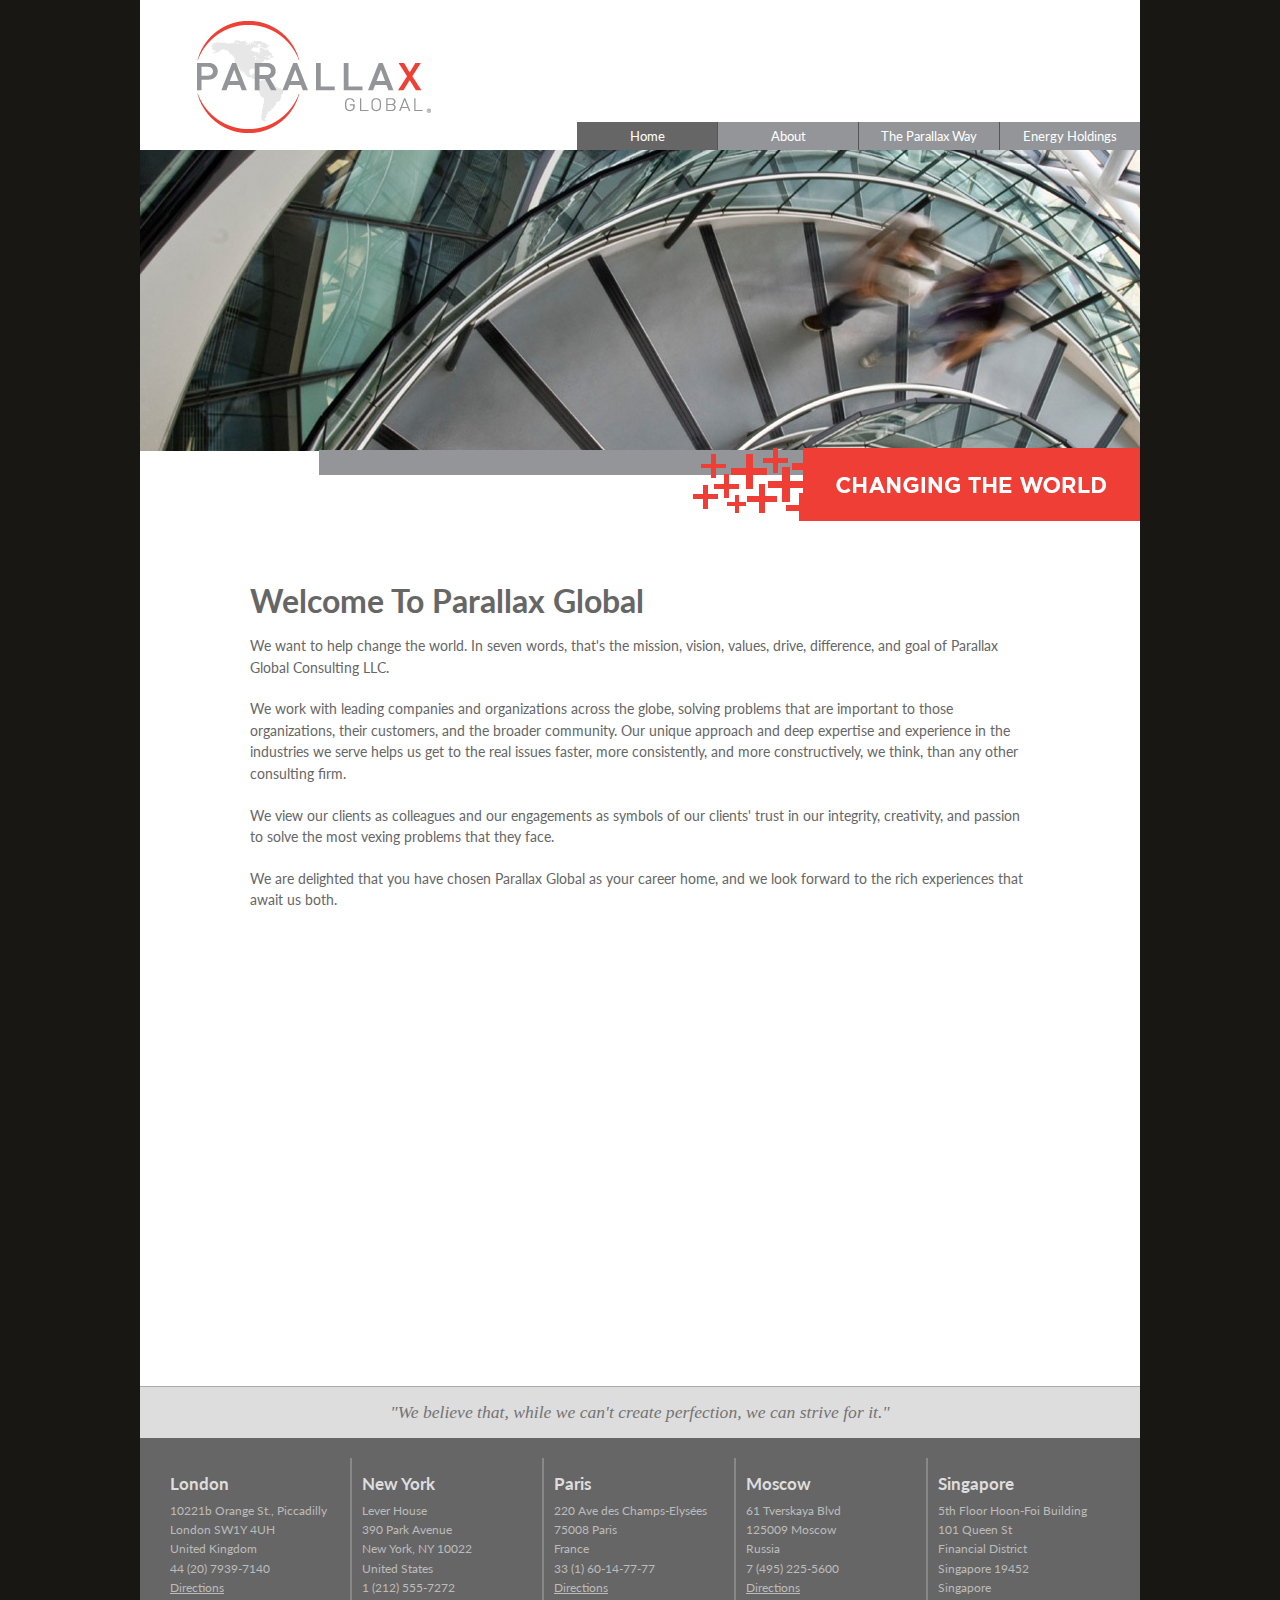
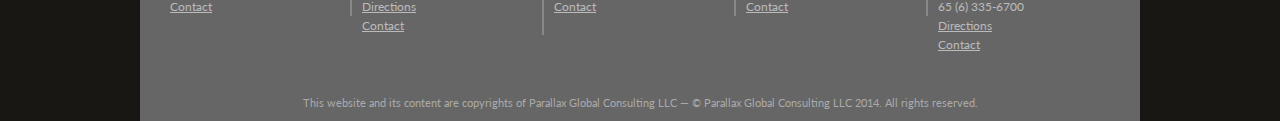
<file: web-site/index.html>
<!DOCTYPE HTML>
<html>

<head>
    <meta charset="utf-8">
    <title>Parallax Global</title>

    <!--Link to external CSS stylesheets-->
    <link href="css/style.css" rel="stylesheet">
    <link href="css/lean-slider.css" rel="stylesheet">
    <script src="https://ajax.googleapis.com/ajax/libs/jquery/3.1.1/jquery.min.js"></script>
    <!--Link to Google Fonts-->
    <link href='https://fonts.googleapis.com/css?family=Lato:400,700' rel='stylesheet'>
    <script src="scripts/lean-slider.js"></script>
    <script src="scripts/stickyNavScript.js"></script>
    <script>
    $(document).ready(function () {
        $('#slider').leanSlider();
    });
    </script>
</head>


<body>
    <!--Begin wrapper-->
    <div id="wrapper">

        <!--Begin header-->
        <header>
            <div class="logo"></div>
            <!--Begin nav-->
            <nav>
                <ul>
                    <li>
                        <a class="current" href="index.html" tabindex="1" title="Home" target="_self">Home</a>
                    </li>
                    <li>
                        <a href="about.html" tabindex="2" title="About Parallax" target="_self">About</a>
                    </li>
                    <li>
                        <a href="parallax-way.html" tabindex="3" title="The Parallax Way" target="_self">The Parallax Way</a>
                    </li>
                    <li>
                        <a href="energy.html" tabindex="4" title="Energy Holdings" target="_self">Energy Holdings</a>
                    </li>
                </ul>
            </nav>
            <!--End nav-->
        </header>
        <!--End header-->


        <!--Begin featureImage-->
        
    <div id="slider">
        <div class='slide1'>
            <img src="images/featureImage-Home_v2.jpg">
        </div>
        <div class='slide2'>
            <img src="images/featureImage-Home_v2b.jpg">
        </div>
        <div class='slide3'>
            <img src="images/featureImage-Home_v2c.jpg">
        </div>
    </div>
        
        <img class="featureImageText" src="images/featureImageText-Home.png">
        <!--End featureImage-->


        <!--Begin main-->
        <main>
            <h1>Welcome to Parallax Global</h1>
            <p>We want to help change the world. In seven words, that's the mission, vision, values, drive, difference, and goal of Parallax Global Consulting LLC.</p>
            <p>We work with leading companies and organizations across the globe, solving problems that are important to those organizations, their customers, and the broader community. Our unique approach and deep expertise and experience in the industries we serve helps us get to the real issues faster, more consistently, and more constructively, we think, than any other consulting firm.</p>
            <p>We view our clients as colleagues and our engagements as symbols of our clients' trust in our integrity, creativity, and passion to solve the most vexing problems that they face.</p>
            <p>We are delighted that you have chosen Parallax Global as your career home, and we look forward to the rich experiences that await us both.</p>


            <iframe class="video" data-lightbox-type="ajax" width="560" height="315" src="https://www.youtube-nocookie.com/embed/sy5fhY83uQ4?rel=0" frameborder="0" allowfullscreen></iframe>

        </main>
        <!--End main-->


        <!--Begin footer-->
        <footer>
            <!--Begin blockquote-->
            <blockquote>"We believe that, while we can't create perfection, we can strive for it."</blockquote>
            <!--End blockquotee-->

            <!--Begin addresses-->
            <div class="columnWrapper">
                <div class="column">
                    <h4>London</h4>
                    <div class="address">
                        10221b Orange St., Piccadilly<br>
                        London SW1Y 4UH<br>
                        United Kingdom<br>
                        44 (20) 7939-7140<br>
                        <a href="https://www.google.com/maps/place/51%C2%B030%2736.6%22N+0%C2%B008%2706.6%22W/@51.510165,-0.135173,15z/data=!4m2!3m1!1s0x0:0x0" title="Directions" target="_blank">Directions</a><br>
                        <a href="mailto:london@icarnegie.com?Subject=More%20Info" target="_top">Contact</a>
                    </div>
                </div>
                <div class="column">
                    <h4>New York</h4>
                    <div class="address">
                        Lever House<br>
                        390 Park Avenue<br>
                        New York, NY 10022<br>
                        United States<br>
                        1 (212) 555-7272<br>
                        <a href="https://www.google.com/maps/place/40+E+73rd+St/@40.772068,-73.964603,17z/data=!4m2!3m1!1s0x89c258eb4d838235:0x2220aa41e00eb8ce" title="Directions" target="_blank">Directions</a><br>
                        <a href="mailto:newyork@icarnegie.com?Subject=More%20Info" target="_top">Contact</a>
                    </div>
                </div>
                <div class="column">
                    <h4>Paris</h4>
                    <div class="address">
                        220 Ave des Champs-Elysées<br>
                        75008 Paris<br>
                        France<br>
                        33 (1) 60-14-77-77<br>
                        <a href="https://www.google.com/maps/place/48%C2%B052%2724.0%22N+2%C2%B017%2749.6%22E/@48.873327,2.297117,15z/data=!4m2!3m1!1s0x0:0x0" title="Directions" target="_blank">Directions</a><br>
                        <a href="mailto:paris@icarnegie.com?Subject=More%20Info" target="_top">Contact</a>
                    </div>
                </div>
                <div class="column">
                    <h4>Moscow</h4>
                    <div class="address">
                        61 Tverskaya Blvd<br>
                        125009 Moscow<br>
                        Russia<br>
                        7 (495) 225-5600<br>
                        <a href="https://www.google.com/maps/place/55%C2%B046%2710.1%22N+37%C2%B035%2749.4%22E/@55.769469,37.597066,15z/data=!3m1!4b1!4m2!3m1!1s0x0:0x0" title="Directions" target="_blank">Directions</a><br>
                        <a href="mailto:moscow@icarnegie.com?Subject=More%20Info" target="_top">Contact</a>
                    </div>
                </div>
                <div class="column">
                    <h4>Singapore</h4>
                    <div class="address">
                        5th Floor Hoon-Foi Building<br>
                        101 Queen St<br>
                        Financial District<br>
                        Singapore 19452<br>
                        Singapore<br>
                        65 (6) 335-6700<br>
                        <a href="https://www.google.com/maps/place/1%C2%B018%2704.2%22N+103%C2%B051%2716.3%22E/@1.301155,103.854528,15z/data=!4m2!3m1!1s0x0:0x0" title="Directions" target="_blank">Directions</a><br>
                        <a href="mailto:singapore@icarnegie.com?Subject=More%20Info" target="_top">Contact</a>
                    </div>
                </div>
            </div>
            <!--End addresses-->

            <p class="copyrightText">This website and its content are copyrights of Parallax Global Consulting LLC — © Parallax Global Consulting LLC 2014. All rights reserved.</p>
        </footer>
        <!--End Footer-->
    </div>
    <!--End Wrapper-->
</body>

</html>
</file>
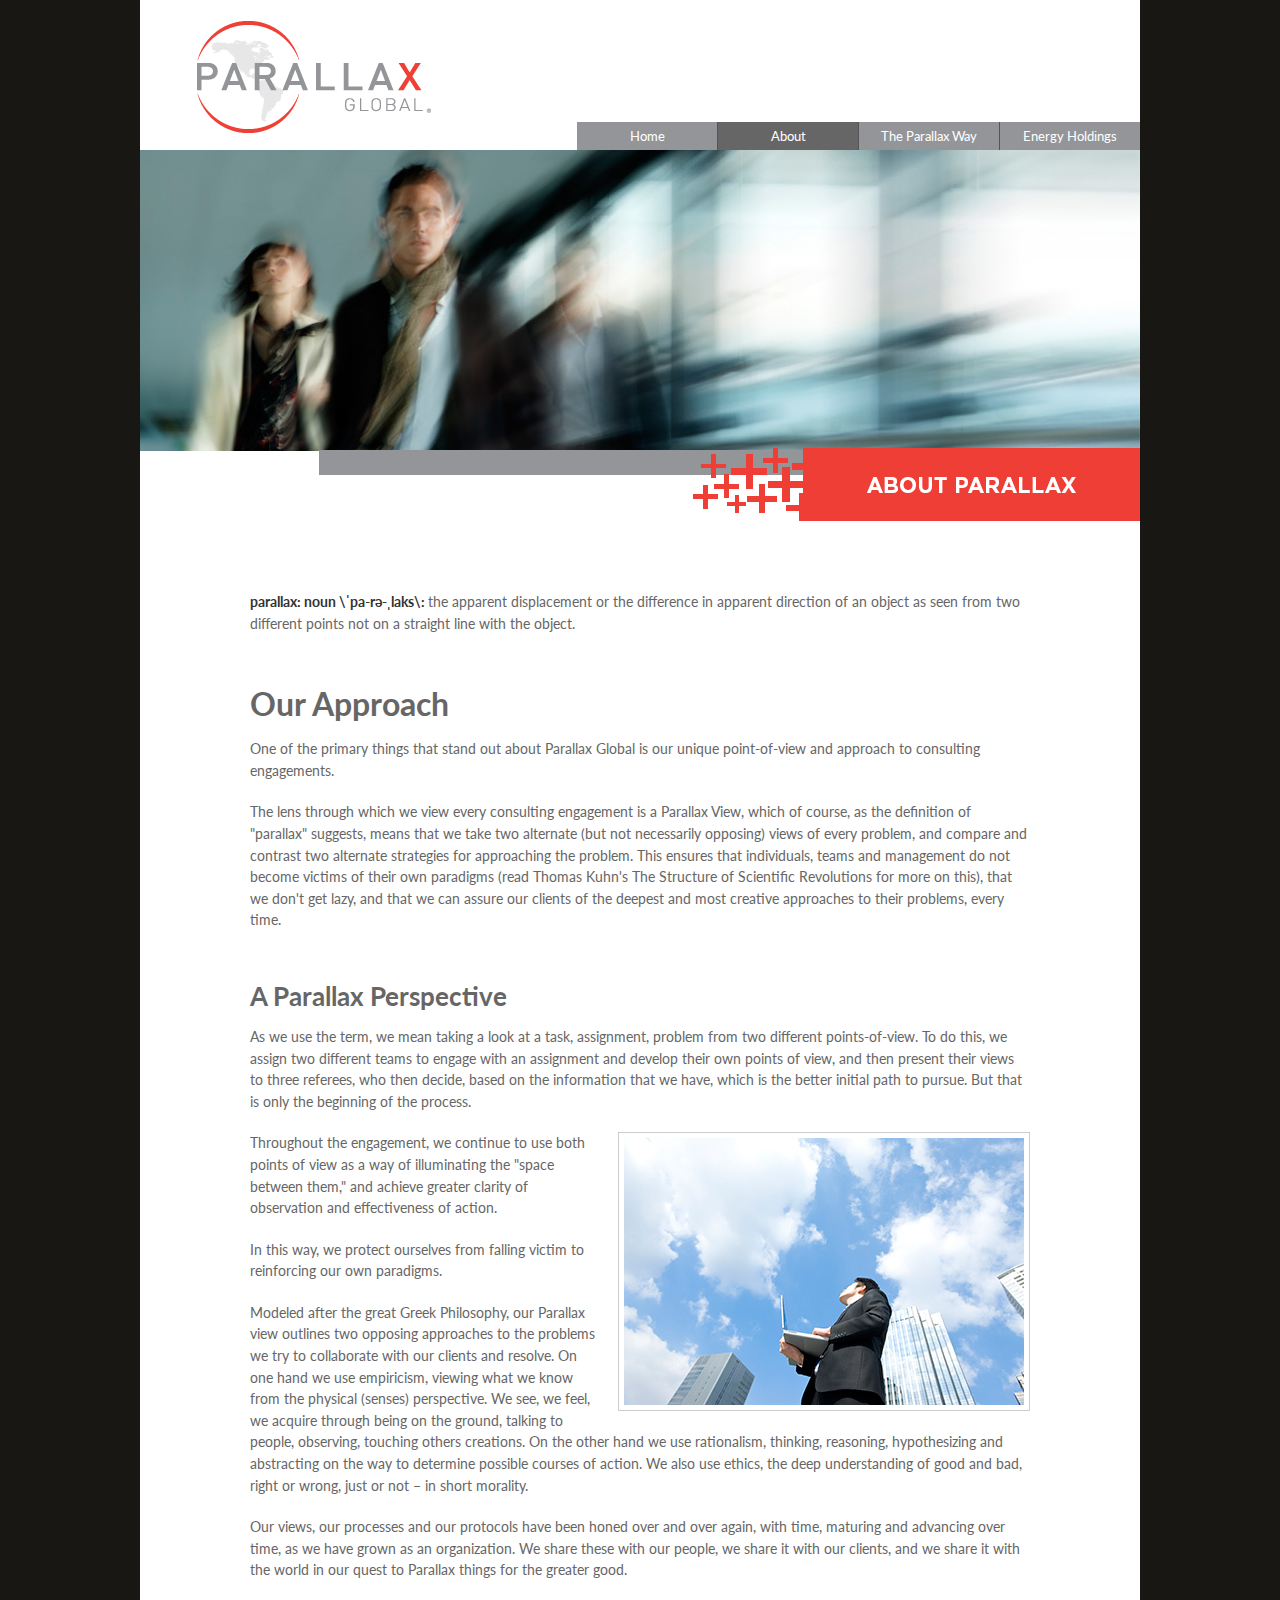
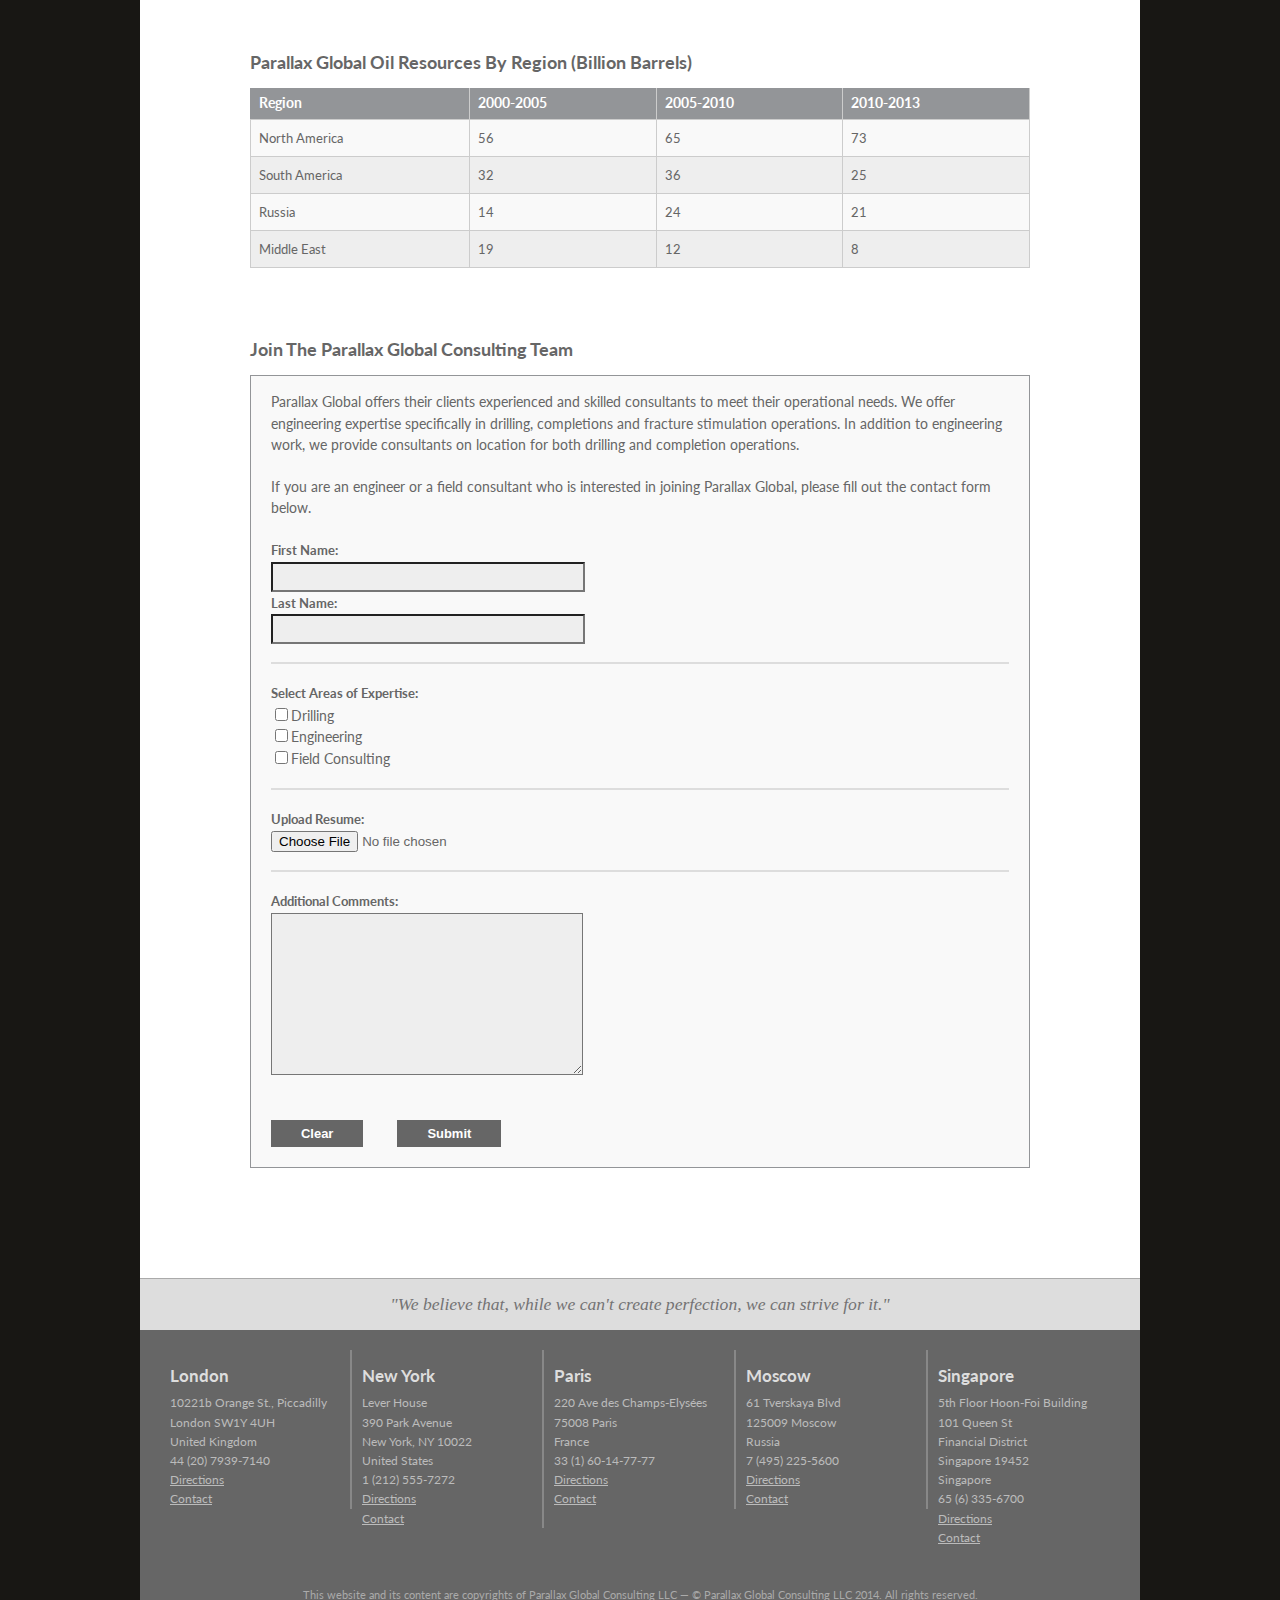
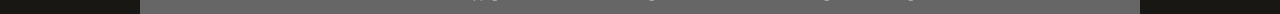
<file: web-site/about.html>
<!DOCTYPE HTML>
<html>

<head>
    <meta charset="utf-8">
    <title>Parallax Global | About</title>

        <!--Link to external CSS stylesheets-->
    <link href="css/style.css" rel="stylesheet">
    <link href="css/lean-slider.css" rel="stylesheet">
    <script src="https://ajax.googleapis.com/ajax/libs/jquery/3.1.1/jquery.min.js"></script>
    <!--Link to Google Fonts-->
    <link href='https://fonts.googleapis.com/css?family=Lato:400,700' rel='stylesheet'>
    <script src="scripts/lean-slider.js"></script>
    <script src="scripts/stickyNavScript.js"></script>
</head>


<body>
    <!--Begin wrapper-->
    <div id="wrapper">

        <!--Begin header-->
        <header>
            <div class="logo"></div>
            <!--Begin nav-->
            <nav>
                <ul>
                    <li>
                        <a href="index.html" tabindex="1" title="Home" target="_self">Home</a>
                    </li>
                    <li>
                        <a class="current" href="about.html" tabindex="2" title="About Parallax" target="_self">About</a>
                    </li>
                    <li>
                        <a href="parallax-way.html" tabindex="3" title="The Parallax Way" target="_self">The Parallax Way</a>
                    </li>
                    <li>
                        <a href="energy.html" tabindex="4" title="Energy Holdings" target="_self">Energy Holdings</a>
                    </li>
                </ul>
            </nav>
            <!--End nav-->
        </header>
        <!--End header-->


        <!--Begin featureImage-->
        <img class="featureImage" src="images/featureImage-About_v2.jpg" alt="Parallax Global Consulting">
        <img class="featureImageText" src="images/featureImageText-About.png">
        <!--End featureImage-->


        <!--main-->
        <main>
            <p><b>parallax: noun \ˈpa-rə-ˌlaks\: </b>the apparent displacement or the difference in apparent direction of an object as seen from two different points not on a straight line with the object.</p>

            <h1>Our Approach</h1>
            <p>One of the primary things that stand out about Parallax Global is our unique point-of-view and approach to consulting engagements.</p>
            <p>The lens through which we view every consulting engagement is a Parallax View, which of course, as the definition of "parallax" suggests, means that we take two alternate (but not necessarily opposing) views of every problem, and compare and contrast two alternate strategies for approaching the problem. This ensures that individuals, teams and management do not become victims of their own paradigms (read Thomas Kuhn's The Structure of Scientific Revolutions for more on this), that we don't get lazy, and that we can assure our clients of the deepest and most creative approaches to their problems, every time.</p>

            <h2>A Parallax Perspective</h2>
            <p>As we use the term, we mean taking a look at a task, assignment, problem from two different points-of-view. To do this, we assign two different teams to engage with an assignment and develop their own points of view, and then present their views to three referees, who then decide, based on the information that we have, which is the better initial path to pursue. But that is only the beginning of the process.</p>
            <img class="floatRightImg" src="images/perspective.jpg" alt="The Parallax Perspective">
            <p>Throughout the engagement, we continue to use both points of view as a way of illuminating the "space between them," and achieve greater clarity of observation and effectiveness of action.</p>
            <p>In this way, we protect ourselves from falling victim to reinforcing our own paradigms.</p>
            <p>Modeled after the great Greek Philosophy, our Parallax view outlines two opposing approaches to the problems we try to collaborate with our clients and resolve. On one hand we use empiricism, viewing what we know from the physical (senses) perspective. We see, we feel, we acquire through being on the ground, talking to people, observing, touching others creations. On the other hand we use rationalism, thinking, reasoning, hypothesizing and abstracting on the way to determine possible courses of action. We also use ethics, the deep understanding of good and bad, right or wrong, just or not – in short morality.</p>
            <p>Our views, our processes and our protocols have been honed over and over again, with time, maturing and advancing over time, as we have grown as an organization. We share these with our people, we share it with our clients, and we share it with the world in our quest to Parallax things for the greater good.</p>

            <!-- Table -->
            <h3>Parallax Global Oil Resources by Region (billion barrels)</h3>
            <table>
                <tr>
                    <th>Region</th>
                    <th>2000-2005</th>
                    <th>2005-2010</th>
                    <th>2010-2013</th>
                </tr>
                <tr>
                    <td>North America</td>
                    <td>56</td>
                    <td>65</td>
                    <td>73</td>
                </tr>
                <tr class="even">
                    <td>South America</td>
                    <td>32</td>
                    <td>36</td>
                    <td>25</td>
                </tr>
                <tr>
                    <td>Russia</td>
                    <td>14</td>
                    <td>24</td>
                    <td>21</td>
                </tr>
                <tr class="even">
                    <td>Middle East</td>
                    <td>19</td>
                    <td>12</td>
                    <td>8</td>
                </tr>
            </table>

            <!-- Form -->
            <h3>Join The Parallax Global Consulting Team</h3>

            <form>
                <p>Parallax Global offers their clients experienced and skilled consultants to meet their operational needs. We offer engineering expertise specifically in drilling, completions and fracture stimulation operations. In addition to engineering work, we provide consultants on location for both drilling and completion operations.</p>
                <p>If you are an engineer or a field consultant who is interested in joining Parallax Global, please fill out the contact form below.</p>

                <p>
                    <label for="text_field">First Name:</label>
                    <br>
                    <input type="text" name="first_name">
                    <br>
                    <label for="text_field">Last Name:</label>
                    <br>
                    <input type="text" name="last_name">

                </p>
                <hr>
                <p>
                    <label for="checkbox">Select Areas of Expertise:</label>
                    <br>
                    <input id="drilling" type="checkbox" name="checkboxes" value="Drilling">Drilling
                    <br>
                    <input type="checkbox" name="checkboxes" value="Engineering">Engineering
                    <br>
                    <input type="checkbox" name="checkboxes" value="Field_Consulting">Field Consulting
                </p>
                <hr>
                <p>
                    <label for="file">Upload Resume:</label>
                    <br>
                    <input class="file" type="file" name="file">
                </p>
                <hr>
                <p>
                    <label for="text_area">Additional Comments:</label>
                    <br>
                    <textarea name="text_area"></textarea>
                </p>
                <p>
                    <input class="button" type="reset" value="Clear">
                    <input class="button" type="submit" value="Submit">
                </p>
            </form>
        </main>
        <!--main-->


        <!--Begin footer-->
        <footer>
            <!--Begin blockquote-->
            <blockquote>"We believe that, while we can't create perfection, we can strive for it."</blockquote>
            <!--End blockquotee-->

            <!--Begin addresses-->
            <div class="columnWrapper">
                <div class="column">
                    <h4>London</h4>
                    <div class="address">
                        10221b Orange St., Piccadilly<br>
                        London SW1Y 4UH<br>
                        United Kingdom<br>
                        44 (20) 7939-7140<br>
                        <a href="https://www.google.com/maps/place/51%C2%B030%2736.6%22N+0%C2%B008%2706.6%22W/@51.510165,-0.135173,15z/data=!4m2!3m1!1s0x0:0x0" title="Directions" target="_blank">Directions</a><br>
                        <a href="mailto:london@icarnegie.com?Subject=More%20Info" target="_top">Contact</a>
                    </div>
                </div>
                <div class="column">
                    <h4>New York</h4>
                    <div class="address">
                        Lever House<br>
                        390 Park Avenue<br>
                        New York, NY 10022<br>
                        United States<br>
                        1 (212) 555-7272<br>
                        <a href="https://www.google.com/maps/place/40+E+73rd+St/@40.772068,-73.964603,17z/data=!4m2!3m1!1s0x89c258eb4d838235:0x2220aa41e00eb8ce" title="Directions" target="_blank">Directions</a><br>
                        <a href="mailto:newyork@icarnegie.com?Subject=More%20Info" target="_top">Contact</a>
                    </div>
                </div>
                <div class="column">
                    <h4>Paris</h4>
                    <div class="address">
                        220 Ave des Champs-Elysées<br>
                        75008 Paris<br>
                        France<br>
                        33 (1) 60-14-77-77<br>
                        <a href="https://www.google.com/maps/place/48%C2%B052%2724.0%22N+2%C2%B017%2749.6%22E/@48.873327,2.297117,15z/data=!4m2!3m1!1s0x0:0x0" title="Directions" target="_blank">Directions</a><br>
                        <a href="mailto:paris@icarnegie.com?Subject=More%20Info" target="_top">Contact</a>
                    </div>
                </div>
                <div class="column">
                    <h4>Moscow</h4>
                    <div class="address">
                        61 Tverskaya Blvd<br>
                        125009 Moscow<br>
                        Russia<br>
                        7 (495) 225-5600<br>
                        <a href="https://www.google.com/maps/place/55%C2%B046%2710.1%22N+37%C2%B035%2749.4%22E/@55.769469,37.597066,15z/data=!3m1!4b1!4m2!3m1!1s0x0:0x0" title="Directions" target="_blank">Directions</a><br>
                        <a href="mailto:moscow@icarnegie.com?Subject=More%20Info" target="_top">Contact</a>
                    </div>
                </div>
                <div class="column">
                    <h4>Singapore</h4>
                    <div class="address">
                        5th Floor Hoon-Foi Building<br>
                        101 Queen St<br>
                        Financial District<br>
                        Singapore 19452<br>
                        Singapore<br>
                        65 (6) 335-6700<br>
                        <a href="https://www.google.com/maps/place/1%C2%B018%2704.2%22N+103%C2%B051%2716.3%22E/@1.301155,103.854528,15z/data=!4m2!3m1!1s0x0:0x0" title="Directions" target="_blank">Directions</a><br>
                        <a href="mailto:singapore@icarnegie.com?Subject=More%20Info" target="_top">Contact</a>
                    </div>
                </div>
            </div>
            <!--End addresses-->

            <p class="copyrightText">This website and its content are copyrights of Parallax Global Consulting LLC — © Parallax Global Consulting LLC 2014. All rights reserved.</p>
        </footer>
        <!--End Footer-->
    </div>
    <!--End Wrapper-->
</body>

</html>
</file>
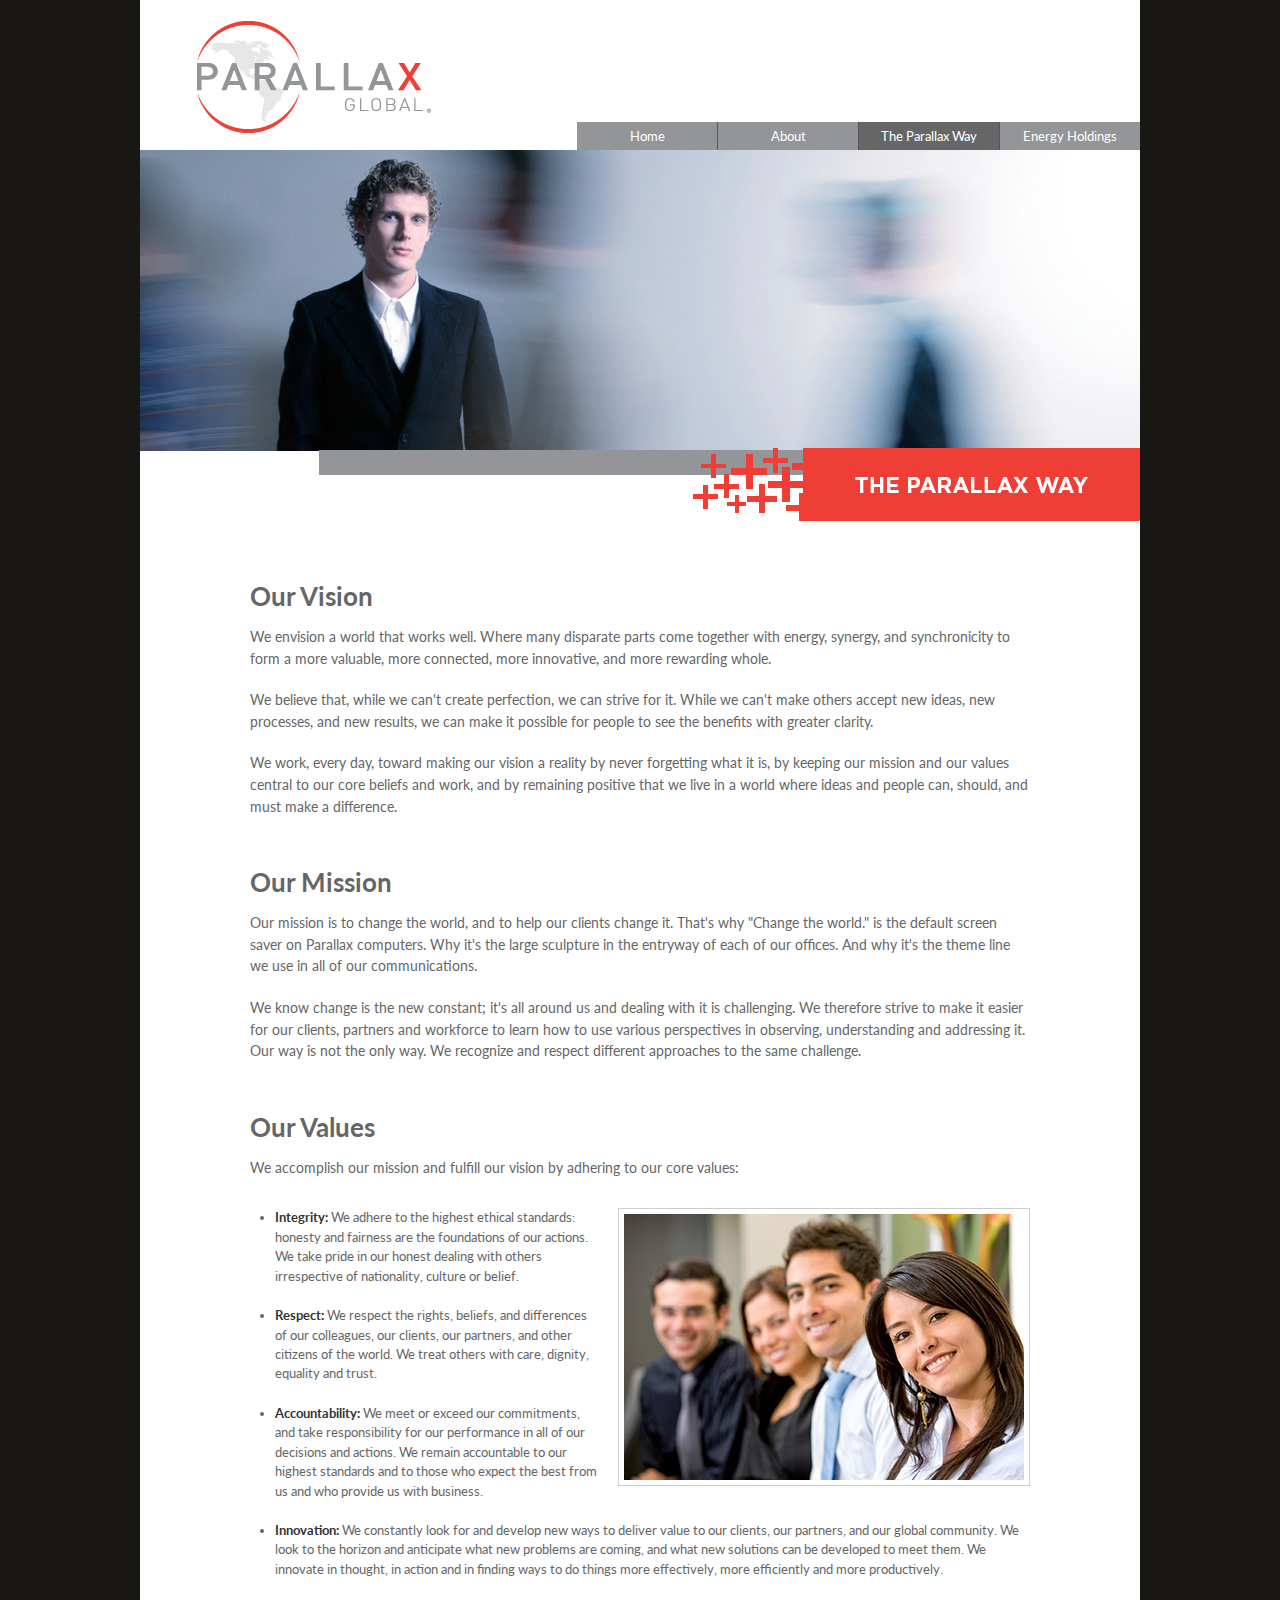
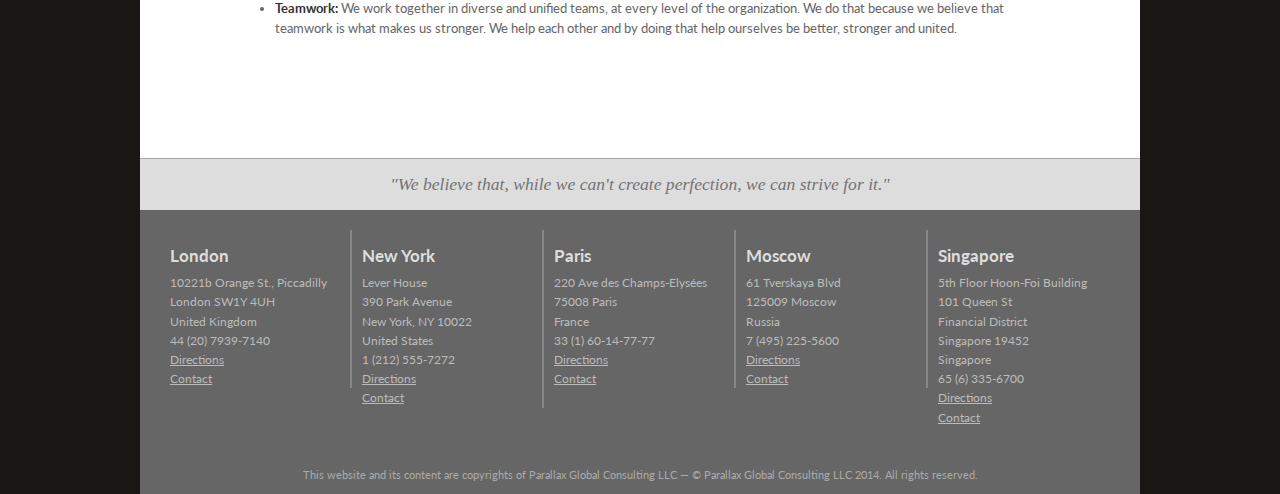
<file: web-site/parallax-way.html>
<!DOCTYPE HTML>
<html>

<head>
    <meta charset="utf-8">
    <title>Parallax Global | Parallax Way</title>

        <!--Link to external CSS stylesheets-->
    <link href="css/style.css" rel="stylesheet">
    <link href="css/lean-slider.css" rel="stylesheet">
    <script src="https://ajax.googleapis.com/ajax/libs/jquery/3.1.1/jquery.min.js"></script>
    <!--Link to Google Fonts-->
    <link href='https://fonts.googleapis.com/css?family=Lato:400,700' rel='stylesheet'>
    <script src="scripts/lean-slider.js"></script>
    <script src="scripts/stickyNavScript.js"></script>
</head>


<body>
    <!--Begin wrapper-->
    <div id="wrapper">

        <!--Begin header-->
        <header>
            <div class="logo"></div>
            <!--Begin nav-->
            <nav>
                <ul>
                    <li>
                        <a href="index.html" tabindex="1" title="Home" target="_self">Home</a>
                    </li>
                    <li>
                        <a href="about.html" tabindex="2" title="About Parallax" target="_self">About</a>
                    </li>
                    <li>
                        <a class="current" href="parallax-way.html" tabindex="3" title="The Parallax Way" target="_self">The Parallax Way</a>
                    </li>
                    <li>
                        <a href="energy.html" tabindex="4" title="Energy Holdings" target="_self">Energy Holdings</a>
                    </li>
                </ul>
            </nav>
            <!--End nav-->
        </header>
        <!--End header-->


        <!--Begin featureImage-->
        <img class="featureImage" src="images/featureImage-ParallaxWay_v2.jpg" alt="Parallax Global Consulting">
        <img class="featureImageText" src="images/featureImageText-ParallaxWay.png">
        <!--End featureImage-->


        <!--Begin main-->
        <main>
            <h2>Our Vision</h2>
            <p>We envision a world that works well. Where many disparate parts come together with energy, synergy, and synchronicity to form a more valuable, more connected, more innovative, and more rewarding whole.</p>
            <p>We believe that, while we can't create perfection, we can strive for it. While we can't make others accept new ideas, new processes, and new results, we can make it possible for people to see the benefits with greater clarity.</p>
            <p>We work, every day, toward making our vision a reality by never forgetting what it is, by keeping our mission and our values central to our core beliefs and work, and by remaining positive that we live in a world where ideas and people can, should, and must make a difference.</p>

            <h2>Our Mission</h2>
            <p>Our mission is to change the world, and to help our clients change it. That's why "Change the world." is the default screen saver on Parallax computers. Why it's the large sculpture in the entryway of each of our offices. And why it's the theme line we use in all of our communications.</p>
            <p>We know change is the new constant; it's all around us and dealing with it is challenging. We therefore strive to make it easier for our clients, partners and workforce to learn how to use various perspectives in observing, understanding and addressing it. Our way is not the only way. We recognize and respect different approaches to the same challenge.</p>

            <h2>Our Values</h2>
            <p>We accomplish our mission and fulfill our vision by adhering to our core values:</p>

            <ul>
                <img class="floatRightImg" src="images/team.jpg" alt="The Parallax Team">
                <li><b>Integrity: </b>We adhere to the highest ethical standards: honesty and fairness are the foundations of our actions. We take pride in our honest dealing with others irrespective of nationality, culture or belief.</li>
                <li><b>Respect: </b>We respect the rights, beliefs, and differences of our colleagues, our clients, our partners, and other citizens of the world. We treat others with care, dignity, equality and trust.</li>
                <li><b>Accountability: </b>We meet or exceed our commitments, and take responsibility for our performance in all of our decisions and actions. We remain accountable to our highest standards and to those who expect the best from us and who provide us with business.</li>
                <li><b>Innovation: </b>We constantly look for and develop new ways to deliver value to our clients, our partners, and our global community. We look to the horizon and anticipate what new problems are coming, and what new solutions can be developed to meet them. We innovate in thought, in action and in finding ways to do things more effectively, more efficiently and more productively.</li>
                <li><b>Teamwork: </b>We work together in diverse and unified teams, at every level of the organization. We do that because we believe that teamwork is what makes us stronger. We help each other and by doing that help ourselves be better, stronger and united.</li>
            </ul>
        </main>
        <!--End main-->


        <!--Begin footer-->
        <footer>
            <!--Begin blockquote-->
            <blockquote>"We believe that, while we can't create perfection, we can strive for it."</blockquote>
            <!--End blockquotee-->

            <!--Begin addresses-->
            <div class="columnWrapper">
                <div class="column">
                    <h4>London</h4>
                    <div class="address">
                        10221b Orange St., Piccadilly<br>
                        London SW1Y 4UH<br>
                        United Kingdom<br>
                        44 (20) 7939-7140<br>
                        <a href="https://www.google.com/maps/place/51%C2%B030%2736.6%22N+0%C2%B008%2706.6%22W/@51.510165,-0.135173,15z/data=!4m2!3m1!1s0x0:0x0" title="Directions" target="_blank">Directions</a><br>
                        <a href="mailto:london@icarnegie.com?Subject=More%20Info" target="_top">Contact</a>
                    </div>
                </div>
                <div class="column">
                    <h4>New York</h4>
                    <div class="address">
                        Lever House<br>
                        390 Park Avenue<br>
                        New York, NY 10022<br>
                        United States<br>
                        1 (212) 555-7272<br>
                        <a href="https://www.google.com/maps/place/40+E+73rd+St/@40.772068,-73.964603,17z/data=!4m2!3m1!1s0x89c258eb4d838235:0x2220aa41e00eb8ce" title="Directions" target="_blank">Directions</a><br>
                        <a href="mailto:newyork@icarnegie.com?Subject=More%20Info" target="_top">Contact</a>
                    </div>
                </div>
                <div class="column">
                    <h4>Paris</h4>
                    <div class="address">
                        220 Ave des Champs-Elysées<br>
                        75008 Paris<br>
                        France<br>
                        33 (1) 60-14-77-77<br>
                        <a href="https://www.google.com/maps/place/48%C2%B052%2724.0%22N+2%C2%B017%2749.6%22E/@48.873327,2.297117,15z/data=!4m2!3m1!1s0x0:0x0" title="Directions" target="_blank">Directions</a><br>
                        <a href="mailto:paris@icarnegie.com?Subject=More%20Info" target="_top">Contact</a>
                    </div>
                </div>
                <div class="column">
                    <h4>Moscow</h4>
                    <div class="address">
                        61 Tverskaya Blvd<br>
                        125009 Moscow<br>
                        Russia<br>
                        7 (495) 225-5600<br>
                        <a href="https://www.google.com/maps/place/55%C2%B046%2710.1%22N+37%C2%B035%2749.4%22E/@55.769469,37.597066,15z/data=!3m1!4b1!4m2!3m1!1s0x0:0x0" title="Directions" target="_blank">Directions</a><br>
                        <a href="mailto:moscow@icarnegie.com?Subject=More%20Info" target="_top">Contact</a>
                    </div>
                </div>
                <div class="column">
                    <h4>Singapore</h4>
                    <div class="address">
                        5th Floor Hoon-Foi Building<br>
                        101 Queen St<br>
                        Financial District<br>
                        Singapore 19452<br>
                        Singapore<br>
                        65 (6) 335-6700<br>
                        <a href="https://www.google.com/maps/place/1%C2%B018%2704.2%22N+103%C2%B051%2716.3%22E/@1.301155,103.854528,15z/data=!4m2!3m1!1s0x0:0x0" title="Directions" target="_blank">Directions</a><br>
                        <a href="mailto:singapore@icarnegie.com?Subject=More%20Info" target="_top">Contact</a>
                    </div>
                </div>
            </div>
            <!--End addresses-->

            <p class="copyrightText">This website and its content are copyrights of Parallax Global Consulting LLC — © Parallax Global Consulting LLC 2014. All rights reserved.</p>
        </footer>
        <!--End Footer-->
    </div>
    <!--End Wrapper-->
</body>

</html>
</file>
<file: web-site/css/lean-slider.css>
/*
 * Lean Slider v1.0
 * http://dev7studios.com/lean-slider
 *
 * Copyright 2012, Dev7studios
 * Free to use and abuse under the MIT license.
 * http://www.opensource.org/licenses/mit-license.php
 */

.lean-slider {
    position: relative;
    overflow: hidden;
    padding-bottom: 3px;
    *zoom: 1;
}
.lean-slider:before,
.lean-slider:after {
    content: " ";
    display: table;
}
.lean-slider:after {
    clear: both;
}
.lean-slider-slide {
    float: left;
    width: 100%;
    margin-right: -100%;
    display: block;
    position: relative;
    opacity: 0;
    -webkit-transition: opacity 0.6s linear;
    -moz-transition: opacity 0.6s linear;
    -ms-transition: opacity 0.6s linear;
    -o-transition: opacity 0.6s linear;
    transition: opacity 0.6s linear;
}
.lean-slider-slide.current {
    display: block;
    opacity: 1;
}
.lean-slider-slide img {
    display: block;
    width: 100%;
}
</file>
<file: web-site/css/style.css>
/*========================================= CSS Reset ====================================================================================*/

html, body, h1, h2, h3, h4, h5, h6, p, a, div, ul, li, blockquote {
    margin: 0;
    padding: 0;
    font-family: 'Lato', sans-serif;
    font-size: 100%;
    font-weight: 400;
    color: #666;
}

/*========================================= general styles ====================================================================================*/

html {
    background: #181714;
}
#wrapper {
    width: 1000px;
    margin: 0 auto;
    background: #fff;
    position: relative;
}
h1, h2, h3, h4 {
    text-transform: capitalize;
    font-weight: 700;
    padding: 40px 0 5px;
}
h1 {
    font-size: 2em;
}
h2 {
    font-size: 1.6em;
}
h3 {
    font-size: 1.15em;
    padding: 60px 0 5px;
}
h4 {
    font-size: 1.05em;
}
h5 {
    font-weight: 700;
    text-transform: capitalize;
    font-size: 1em;
	margin: 0 10px 10px 0;
    padding: 0;
}
p {
    padding: 10px 0;
    font-size: .9em;
    line-height: 1.5em;
    color: #666;
}
b {
    font-weight: 700;
    color: #333;
}
small {
   font-size: .7em;
}
hr {
    border: 1px solid #ddd;
}
.floatRightImg {
    margin: 10px 0 10px 20px;
    padding: 5px;
    float: right;
    border: 1px solid #ccc;
}

.video {
    display: block;
    margin: 0 auto;
    padding: 50px 0 0;
}

/*========================================= header/nav ====================================================================================*/

header {
    width: 1000px;
    height: 150px;
    border-top: 11px solid dark-gray;
    position: relative;
    background: #fff;
}
header .logo {
    width: 262px;
    height: 112px;
    background: url('../images/parallaxLogo.png') no-repeat;
    position: absolute;
    top: 21px;
    left: 57px;
}
nav {
    width: 1000px;
    height: 150px;
    position: absolute;
    left: 0;
    bottom: 0;
}
nav ul {
    width: 563px;
    position: absolute;
    right: 0;
    bottom: 0;
}
nav ul li {
    border-right: 1px solid #555;
    float: left;
    list-style: none;
}
nav ul li:last-child {
    border-right: none;
}
nav ul li a:link,
nav ul li a:visited {
    width: 140px;
    padding: 6px 0;
    color: #fff;
    display: block;
    background-color: #939598;
    font-size: .8em;
    text-align: center;
    text-decoration: none;
}
nav ul li:hover a,
nav ul li:active a {
    background-color: #ef3e36;
    transition: background .75s
}
nav ul li a.current {
    background-color: #666;
    cursor: default;
}

/*========================================= featureImage ====================================================================================*/

.featureImageText {
    width: 821px;
    height: 73px;
    margin-top: -6px;
    position: relative;
    float: right;
}

/*========================================= main ====================================================================================*/

main {
    clear: both;
    width: 780px;
    margin: 0 auto;
    padding: 60px 0 100px;
}
main h1:first-child,
main h2:first-child {
    padding-top: 0;
}
main li,
main ul {
    padding: 10px 0;
    font-size: .9em;
    line-height: 1.5em;
    color: #666;
}
main li {
    margin: 0 0 0 25px;
}
#map {
    border: 1px solid #444 ;
    width: 780px;
    height: 605px;
    margin-bottom: 10px;
    margin-top: 10px;
}
.infoWin {
    width: 150px; height: 80px;
}
.infoWin h5 {
    margin-bottom: 7px;
}
.infoWin p {
    padding: 0 0 3px;
}

.infoBox {
    width: 780px;
    margin: 40px auto;
    padding: 25px 30px 30px;
    background: #f1f1f1;
    overflow: auto;
}
.infoBox h3 {
    margin: 0 0 3px;
    padding: 0 0 4px;
    width: 400px;
    border-bottom: 1px solid #ccc;
}
.infoBox p {
    width: 380px;
}
.infoBox a:link, .infoBox a:visited {
    color: #525252;
}
.infoBox a:hover, .infoBox a:active {
    color: #ef3e36;
    transition: color .5s
}

/*========================================= table ====================================================================================*/

table {
    width: 100%;
    margin: 10px 0;
    border: 1px solid #939598;
    border-collapse: collapse;
    background: #f9f9f9;
}
th {
    padding: 5px 8px 8px;
    background-color: #939598;
    border-right: 1px solid #ccc;
    color: #fff;
    font-size: .9em;
    font-weight: 700;
    text-align: left;
}
td {
    padding: 10px 8px;
    border: 1px solid #ccc;
    font-size: .8em;
}
.even {
    background: #eee;
}

/*========================================= form ====================================================================================*/

form {
    width: 960;
    margin: 10px 0;
    padding: 5px 20px 10px;
    border: 1px solid #939598;
    background: #f9f9f9;
}
label {
    color: #666;
    font-size: .9em;
    font-weight: 700;
    text-align: left;
}
[type="text"], [name="text_area"] {
    width: 300px;
    padding: 5px;
    background: #eee;
    font-family: Arial, Helvetica, sans-serif;
    font-size: 1em;
    color: #333;
}
[name="text_area"] {
    height: 150px;
    line-height: 1.2em;
}
.button {
    margin: 20px 30px 0 0;
    padding: 6px 30px;
    color: #fff;
    font-size: .9em;
    font-weight: 700;
    background-color: #666;
    cursor: pointer;
    border: none;
    text-decoration: none;
}
.button:hover {
    background: #ef3e36;
    transition: background .75s
}

/*========================================= footer ====================================================================================*/

blockquote {
    margin: 0 0 20px;
    padding: 15px 0;
    font-family: Georgia, serif;
    font-style: italic;
    color: #747374;
    text-align: center;
    font-size: 1.1em;
    background: #ddd;
    border-top: 1px solid #aaa;
}
footer {
    background: #666;
}
footer .columnWrapper {
    width: 960px;
    margin: 0 auto;
    overflow: auto;
}
footer .column {
    width: 180px;
    padding: 0 0 0 10px;
    border-right: 2px solid #888;
    float: left;
}
footer .column:last-child {
    border-right: none;
}
footer h4 {
    padding: 15px 0 7px;
    color: #ddd;
    text-transform: capitalize;
}
footer .address {
    font-size: .75em;
    line-height: 1.6em;
    color: #bbb;
}
footer a:link, footer a:visited {
    line-height: 1.6em;
    color: #bbb;
}
footer a:hover, footer a:active {
    color: #ef3e36;
    transition: color .5s
}
footer .copyrightText {
    padding: 40px 0 10px;
    text-align: center;
    font-size: .7em;
    color: #aaa;
}
</file>
